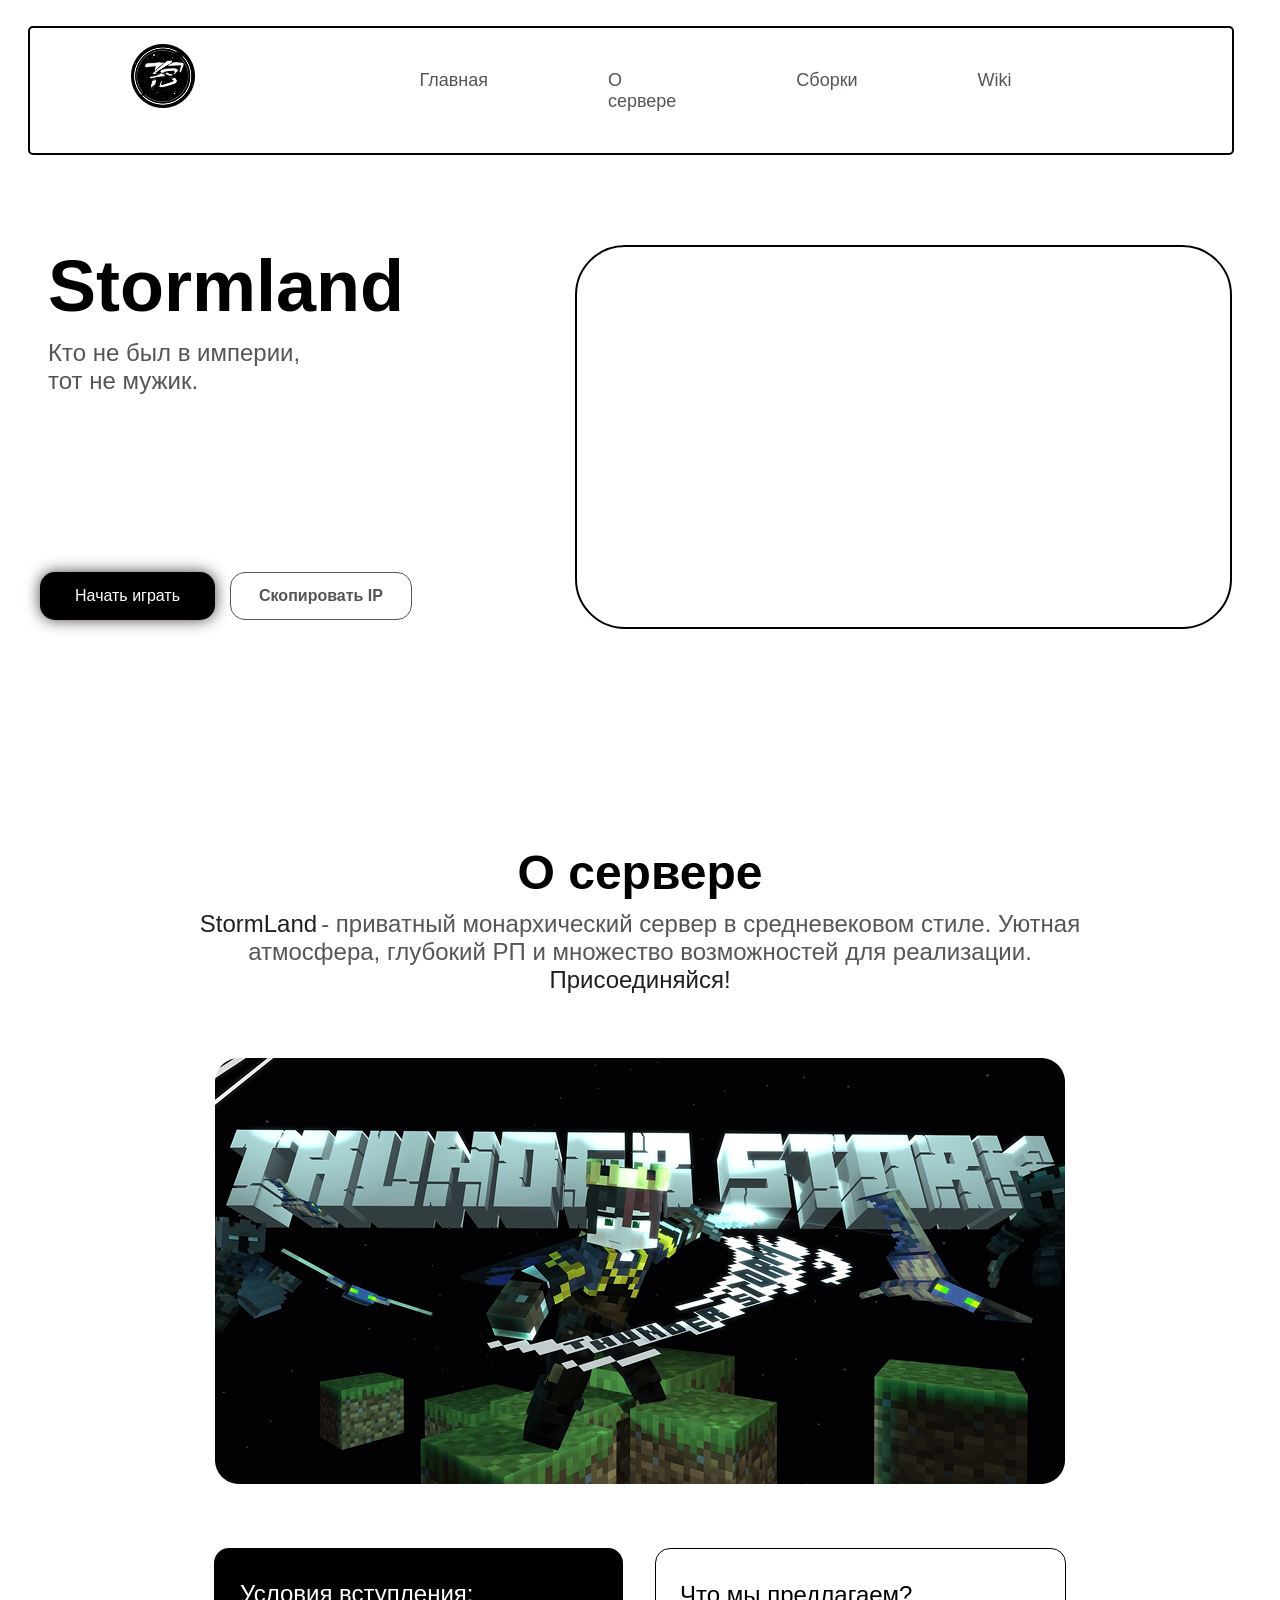
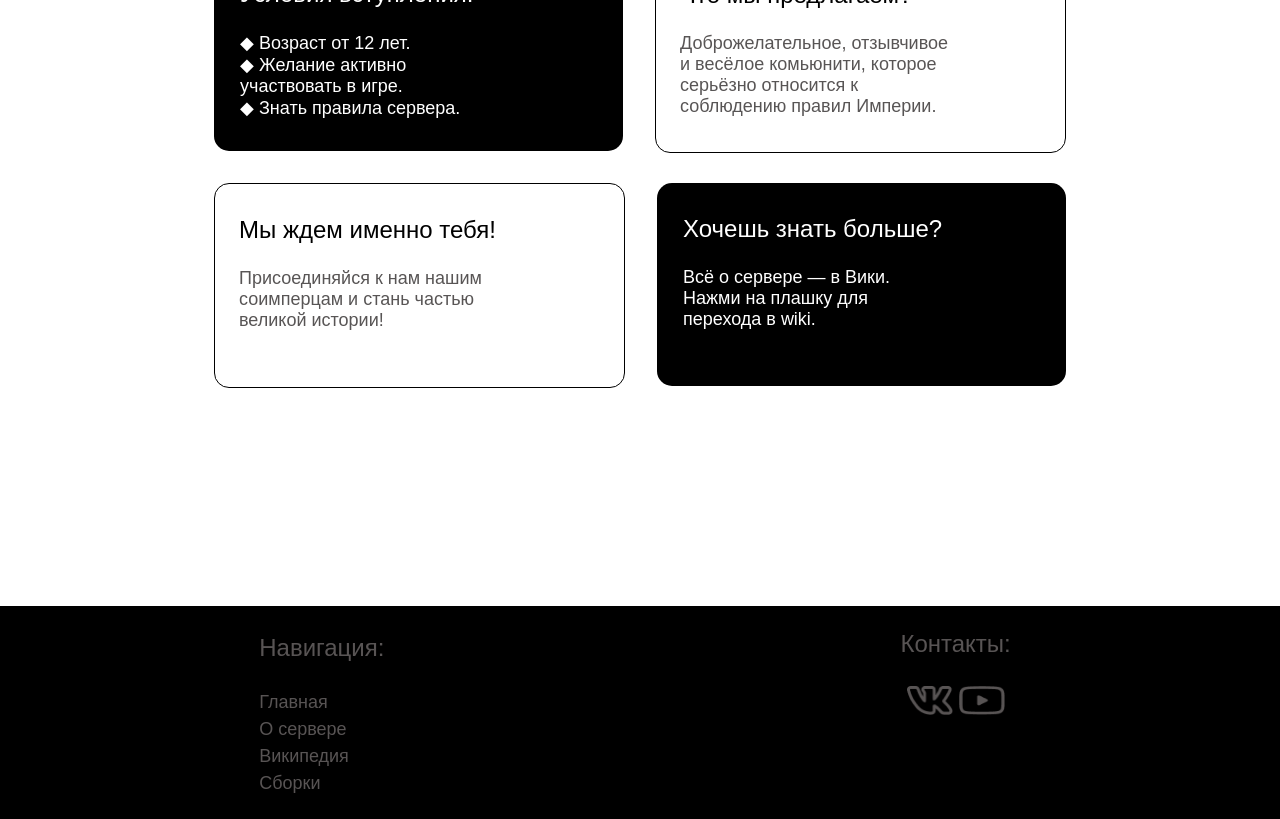
<file: index.html>
<!DOCTYPE html>
<html lang="en">
<head>
    <meta charset="UTF-8">
    <meta name="viewport" content="width=device-width, initial-scale=1.0">
    <title>Главная</title>
    <link rel="stylesheet" href="./main.css">
</head>
<body>

    <header>
        <div class="listheader">
           
            <div class="listimg"><img src="./image 3.png" alt=""></div>
            
            <nav>
                <div class="textmenu"><li><a href="./main.html">Главная</a></li></div>
                <div class="textmenu"><li><a href="#infoserver">О сервере</a></li></div>
                <div class="textmenu"><li><a href="./wiki.html">Сборки</a></li></div>
                <div class="textmenu"><li><a href="./wiki.html">Wiki</a></li></div>
            </nav>
        </div>
    </header>


    <main>
        <div class="video-maintext">

            <div class="maintext-1">
                <div class="title-text">
                    <div class="title">Stormland </div>
                    <div class="subtextmain">Кто не был в империи,<br> тот не мужик. </div>
                </div>

                <div class="button">
                        <a href="https://vk.com/app5619682_-218252162?ref=group_menu">Начать играть</a> 
                        <div class="batton-ip" data-text="mc.estormaland.ru" >Скопировать IP</div>
                </div>
            </div>

            <div class="videomain"> 
                <iframe id="videoanonce" src="https://vk.com/video_ext.php?oid=-218252162&id=456239023&hd=2" allow="encrypted-media; fullscreen; picture-in-picture; screen-wake-lock;" frameborder="1" allowfullscreen = "true"></iframe>
            </div>

        </div>




        <div class="server" id="infoserver">О сервере</div>
        <div class="server-subtitle">
            <div class="subtext-1"><div class="stormtext">StormLand </div> - приватный монархический сервер в средневековом стиле. Уютная</div> 
            <div class="subtext-2"> атмосфера, глубокий РП и множество возможностей для реализации. </div>
            <div class="subtext-3"><a href="https://vk.com/app5619682_-218252162?ref=group_menu">Присоединяйся!</a></div>
        </div>
        <div class="serverimg"> <img src="./image.png" alt=""> </div>

        <div class="criterii">

            <div class="string1">
                <div class="crit1">
                    <div class="crit1-text1">Условия вступления:</div> 
                    <div class="crit1-text2">◆ Возраст от 12 лет.</div>
                    <div class="crit1-text3">◆ Желание активно <br>участвовать в игре.</div>
                    <div class="crit1-text4">◆ Знать правила сервера.</div>
                </div>
                <div class="crit2">
                    <div class="crit2-text1">Что мы предлагаем?</div>
                    <div class="crit2-text2">Доброжелательное, отзывчивое <br>и весёлое комьюнити, которое <br> серьёзно относится к <br>соблюдению правил Империи.</div>
                </div>
            </div>

            <div class="string2">
                <div class="crit3">
                    <div class="crit3-text1">Мы ждем именно тебя!</div>
                    <div class="crit3-text2">Присоединяйся к нам нашим <br> соимперцам и стань частью <br> великой истории!</div>
                </div> 
                <div class="crit4"><a href="./wiki.html">
                    <div class="crit4-text1">Хочешь знать больше?</div>
                    <div class="crit4-text2">Всё о сервере — в Вики. <br>Нажми на плашку для <br> перехода в wiki.</div></a>
                </div>
            </div>

        </div>
        
        
        

    </main>

    <footer>
        <div class="mainfooterdiv">
            <div class="fottermain">

                <div class="fot2">
                    <p>Навигация:</p>
                    <li><a href="./main.html">Главная</a></li>
                    <li><a href="#infoserver">О сервере</a></li>
                    <li><a href="./wiki.html">Википедия</a></li>
                    <li><a href="">Сборки</a></li>
                </div>

                <div class="fot1"> 
                    <p class="textinfofot">Контакты:</p>
                    <div class="seti">
                        <li><a href="https://vk.com/thunderstormempiretop_public"><img src="./Vector.png" alt=""></a></li>
                        <li><a href="https://www.youtube.com/@ThunderStormEmpiretop"><img src="./Group.png" alt=""></a></li>
                    </div>
                </div>
            </div>
        
        </div>
    </footer>
    <script src="./main.js"></script>
</body>
</html>
</file>
<file: main.css>
/* Шапка */

/* Картинка логотипа */
.listimg{
    display: flex;
    padding-left: 101px;
    padding: 16px 224px 16px 101px;
}
.listimg img{
    width: 64px;
    height: 64px;
}
/* Текст в меню */
.textmenu a{
    text-decoration: none;
    color: #585454;
    font-family: Arial, Helvetica, sans-serif ;

}
.textmenu{
    display: flex;
    gap: 245px;
}
/* Общий флексбокс 2 дивов */
.listheader{
    display: flex;
    justify-content: center;
    border-width: 2px;
    border-style: solid;
    border-color: rgb(2, 2, 2);
    border-radius: 5px;
    margin: 0px 124px 0px 106px;
}

.listheader nav{
    display: flex;
    list-style: none;
    gap: 120px;
    font-weight: normal;
    justify-content: center;
    padding: 42px 220px 41px 0px; 
    font-size: 18px;
}
/* Обращение к блоку header */
header{
    display: flex;
    justify-content: center;
    padding: 26px 0px 90px 0px;

}





/* главная */
main{
    display: flex;
    flex-direction: column;
    background-color: white;
    padding-block-end: 10px;
}

/* 1 блок текста */
/* Флекс текста и видео 1 блока */
.video-maintext{
    display: flex;
    gap: 155px;
    justify-content: center;
    padding-block-end: 216px;
}
/* Отступ 2 текстов */
.maintext-1{
    display: flex;
    flex-direction: column;
    gap: 177px;
}
/* Текст Stormland и сабнадпись */
.title-text{
    display: flex;
    flex-direction: column;
    gap: 2px;
}
.title{
    display: flex;
    justify-content: start;
    font-family: Arial, Helvetica, sans-serif ;
    font-weight: bold;
    font-size: 72px;
}
.subtextmain{
    color: #585454;
    display: flex;
    flex-direction: column;
    font-size: 24px;
    font-family: Arial, Helvetica, sans-serif ;
    gap: 15px;
    padding-top: 10px;
    padding-left: 15px;
    transform: translateX(-15px);
}
/* Текст ссылки и копировки апи */
.button{
    display: flex;
    font-weight: normal;
    justify-content: start;
    gap: 15px;
    transform: translateX(-8px);
}
.button a{
    display: flex;
    text-decoration: none;
    background-color: rgb(0, 0, 0);
    padding: 7px 35px 7px 35px;
    color: rgb(255, 255, 255);
    border-radius: 15px;
    box-shadow: 0 0 15px #4c4444;
    font-size: 16px;
    font-family: Arial, Helvetica, sans-serif ;
    align-items: center;
}

.batton-ip{
    display: flex;
    color: #585454;
    font-size: 16px;
    font-family: Arial, Helvetica, sans-serif ;
    font-weight: bolder;
    justify-content: start;
    padding: 14px 28px 14px 28px ;
    cursor: pointer;
    border-style: solid;
    border-width: 1px;
    border-radius: 15px;
    align-items: center;
}

/* Видео настрйока */

.videomain{
    display: flex;
}
.videomain iframe{
    width: 653px;
    height: 380px;
    border-radius: 50px;
    border-color: black;
    border-width: 2px;
    border-style: solid;
}




/* 2блок текста */
/* Надпись "о сервере" */
.server{
    display: flex;
    justify-content: center;
    font-size: 48px;
    font-weight: bolder;
    font-family: Arial, Helvetica, sans-serif ;
} 

/* Флекс соединяющий 3 подблока текста */
.server-subtitle{
    display: flex;
    justify-content: center;
    flex-direction: column ;
    padding-top: 10px;
    font-size: 24px;
    font-family: Arial, Helvetica, sans-serif;
}
/* 1 строка текста */
.stormtext{
    display: flex;
    padding-right: 4px;
    font-weight: 300;
    font-family: Arial, Helvetica, sans-serif;
    color: #201f1f;
    text-shadow: 1px #201f1f;
}
.subtext-1{
    color: #585555;
    display: flex;
    justify-content: center;
}
/* 2 строка текста */
.subtext-2{
    color: #585555;
    display: flex;
    justify-content: center;
}
/* 3 строка текста */
.subtext-3 a{
    text-decoration: none;
    font-weight: calc(530);
    color: #201f1f;
    text-shadow: #201f1f;
    display: flex;
    justify-content: center;
    padding-block-end: 64px;
}
/* Картинка  */
.serverimg{
    display: flex;
    justify-content: center;
    padding-block-end: 64px;
}


/* 3 блок текста */

/* Флекс 4 критерий */
.criterii{
    display: flex;
    flex-direction: column;
    gap: 30px;
    font-family: Arial, Helvetica, sans-serif;
    padding-block-end: 208px;
}
/* флекс 1 строки */
.string1{
    display: flex;
    justify-content: center;
    gap: 32px;
}
/* 1 критерий */
.crit1{
    display: flex;
    flex-direction: column;
    background-color: black;
    width: 409px;
    height: 203px;
    border-radius: 15px;
    color: white;
}
.crit1-text1{
    display: flex;
    justify-content: start;
    padding-top: 32px;
    padding-block-end: 24px;
    padding-left: 26px;
    font-size: 24px;
}
.crit1-text2{
    display: flex;
    justify-content: start;
    padding-left: 26px;
    font-size: 18px;
}
.crit1-text3{
    display: flex;
    justify-content: start;
    padding-left: 26px;
    font-size: 18px;
}
.crit1-text4{
    display: flex;
    justify-content: start;
    padding-left: 26px;
    font-size: 18px;
}
/* 2 критерий */

.crit2{
    display: flex;
    width: 409px;
    height: 203px;
    border-radius: 15px;
    border-color: black;
    border-width: 1px;
    border-style: solid;
    flex-direction: column;
}
.crit2-text1{
    display: flex;
    justify-content: start;
    font-size: 24px;
    padding-top: 32px;
    padding-left: 24px;
    padding-block-end: 24px;
}
.crit2-text2{
    display: flex;
    justify-content: start;
    padding-left: 24px;
    padding-block-end: 48px;
    color: #585555;
    font-size: 18px;

}
/* флекс 2 строки */
.string2{
    display: flex;
    justify-content: center;
    gap: 32px;
}
/* 3 критерий */
.crit3{
    display: flex;
    width: 409px;
    height: 203px;
    border-radius: 15px;
    border-color: black;
    border-width: 1px;
    border-style: solid;
    flex-direction: column;
}
.crit3-text1{
    display: flex;
    justify-content: start;
    font-size: 24px;
    padding-top: 32px;
    padding-left: 24px;
    padding-block-end: 24px;
}
.crit3-text2{
    display: flex;
    justify-content: start;
    padding-left: 24px;
    padding-block-end: 48px;
    color: #585555;
    font-size: 18px;

}
/* 4 критерий */
.crit4{
    display: flex;
    background-color: black;
    width: 409px;
    height: 203px;
    border-radius: 15px;
    color: white;
    flex-direction: column;
}
.crit4 a{
    text-decoration: none;
    color: white;
}
.crit4-text1{
    display: flex;
    justify-content: start;
    padding-top: 32px;
    padding-block-end: 24px;
    padding-left: 26px;
    font-size: 24px;
}
.crit4-text2{
    display: flex;
    justify-content: start;
    padding-left: 26px;
    font-size: 18px;
}
/* флекс 3 строки */
















/* футер */
footer{
    background-color: rgb(0, 0, 0);
    nav-index: 1000;
}
/* Главный блок футера */
.fottermain{
    display: flex;
    justify-content: center;
    gap: 516px;
    list-style: none;
    padding-block-end: 25px;
    padding-right: 10px;
}
/* 1 блок футера */
.fot1{
    color: #585454;
    font-size: 24px;
    display: flex;
    flex-direction: column;
    gap: 4px;
}
.fot1 img{
    width:46px;
    height: 29px;
}
.fot1 p{
    font-size: 24px;
    font-family: Arial, Helvetica, sans-serif;
    color: #585454;
}
/* 2 блок футера */
.fot2{
    display: flex;
    text-decoration: none;
    flex-direction: column;
    padding-top: 4px;
    gap: 6px;
}
.fot2 a{
    color: #585454;
    text-decoration: none;
    font-size: 18px;
    font-family: Arial, Helvetica, sans-serif ;
}
.fot2 p{
    color: #585454;
    font-family: Arial, Helvetica, sans-serif;
    font-size: 24px;
}

/* блоки ссылок на вк и ютуб */
.seti{
    display: flex;
    justify-content: center;
    gap: 6px;
}

/* Тело */
body{
    display: flex;
    flex-direction: column;
    height: 100%;
    margin: 0%; 
}
</file>
